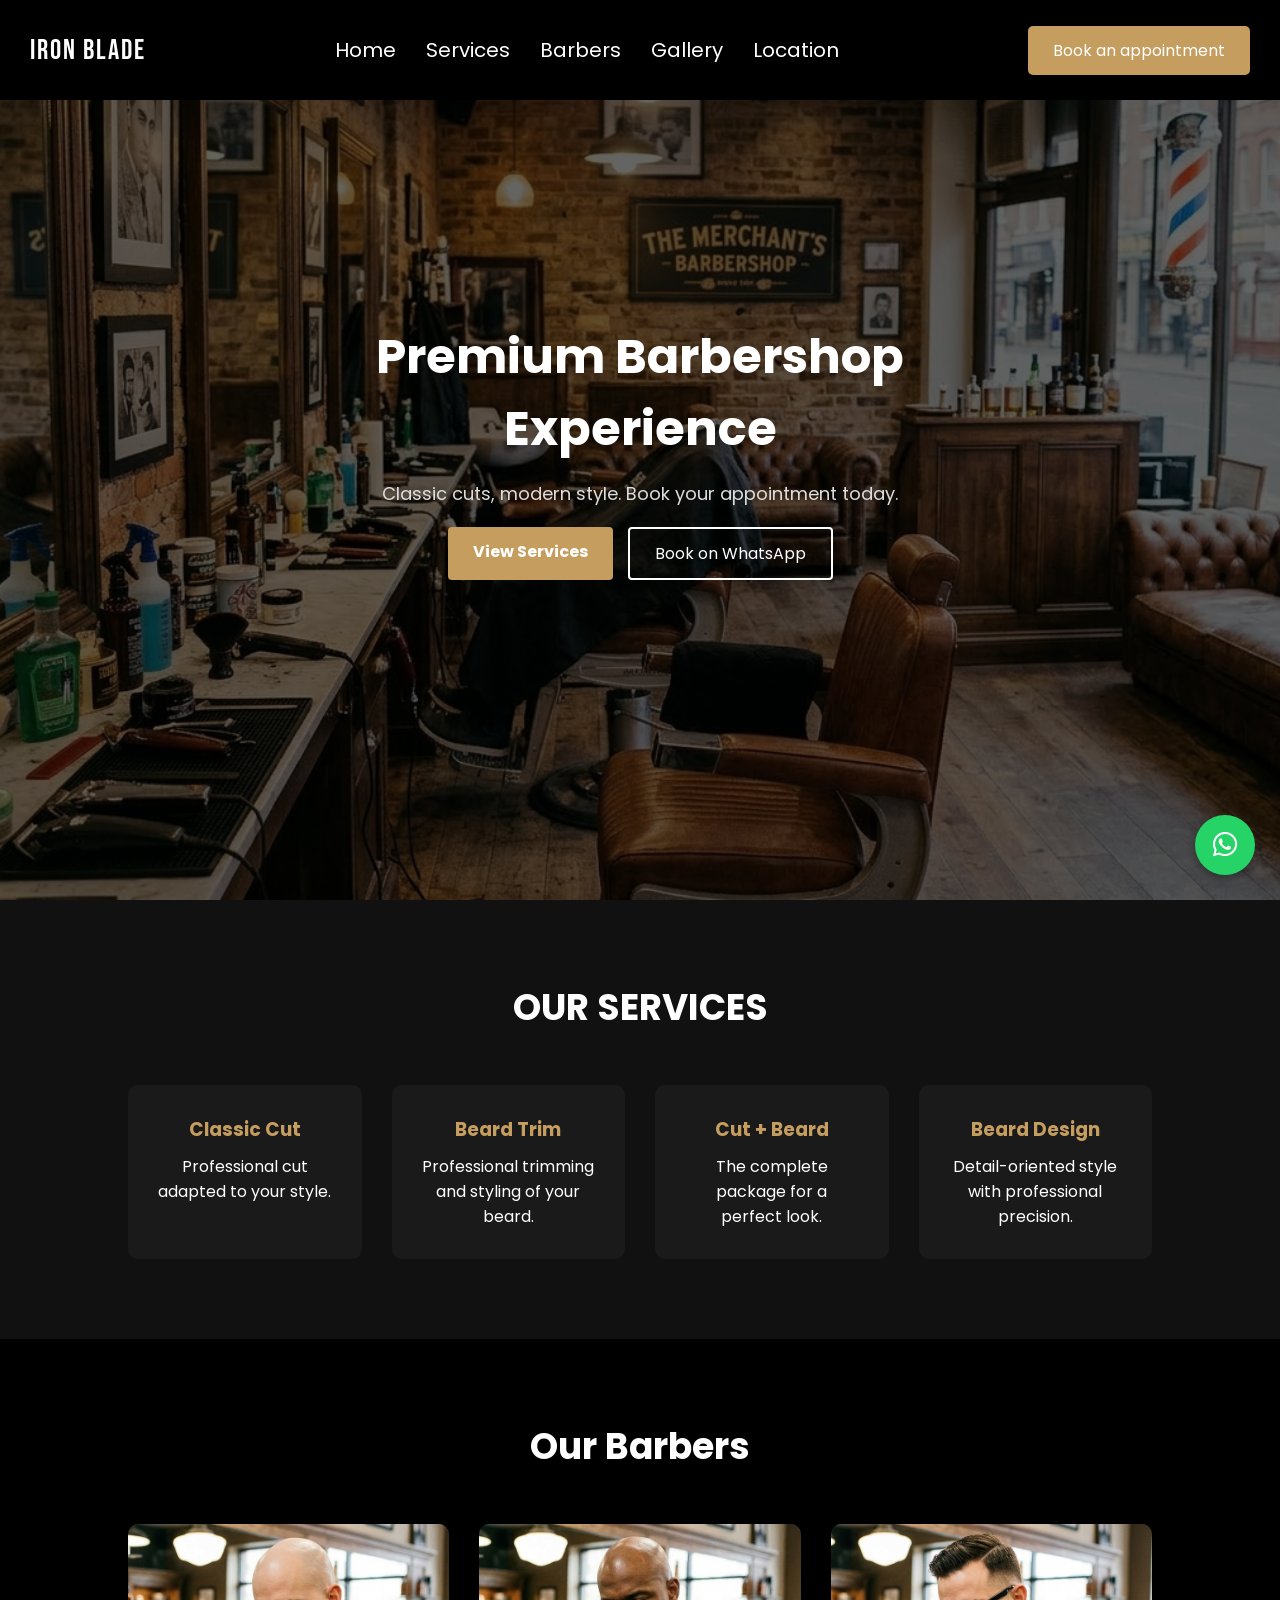
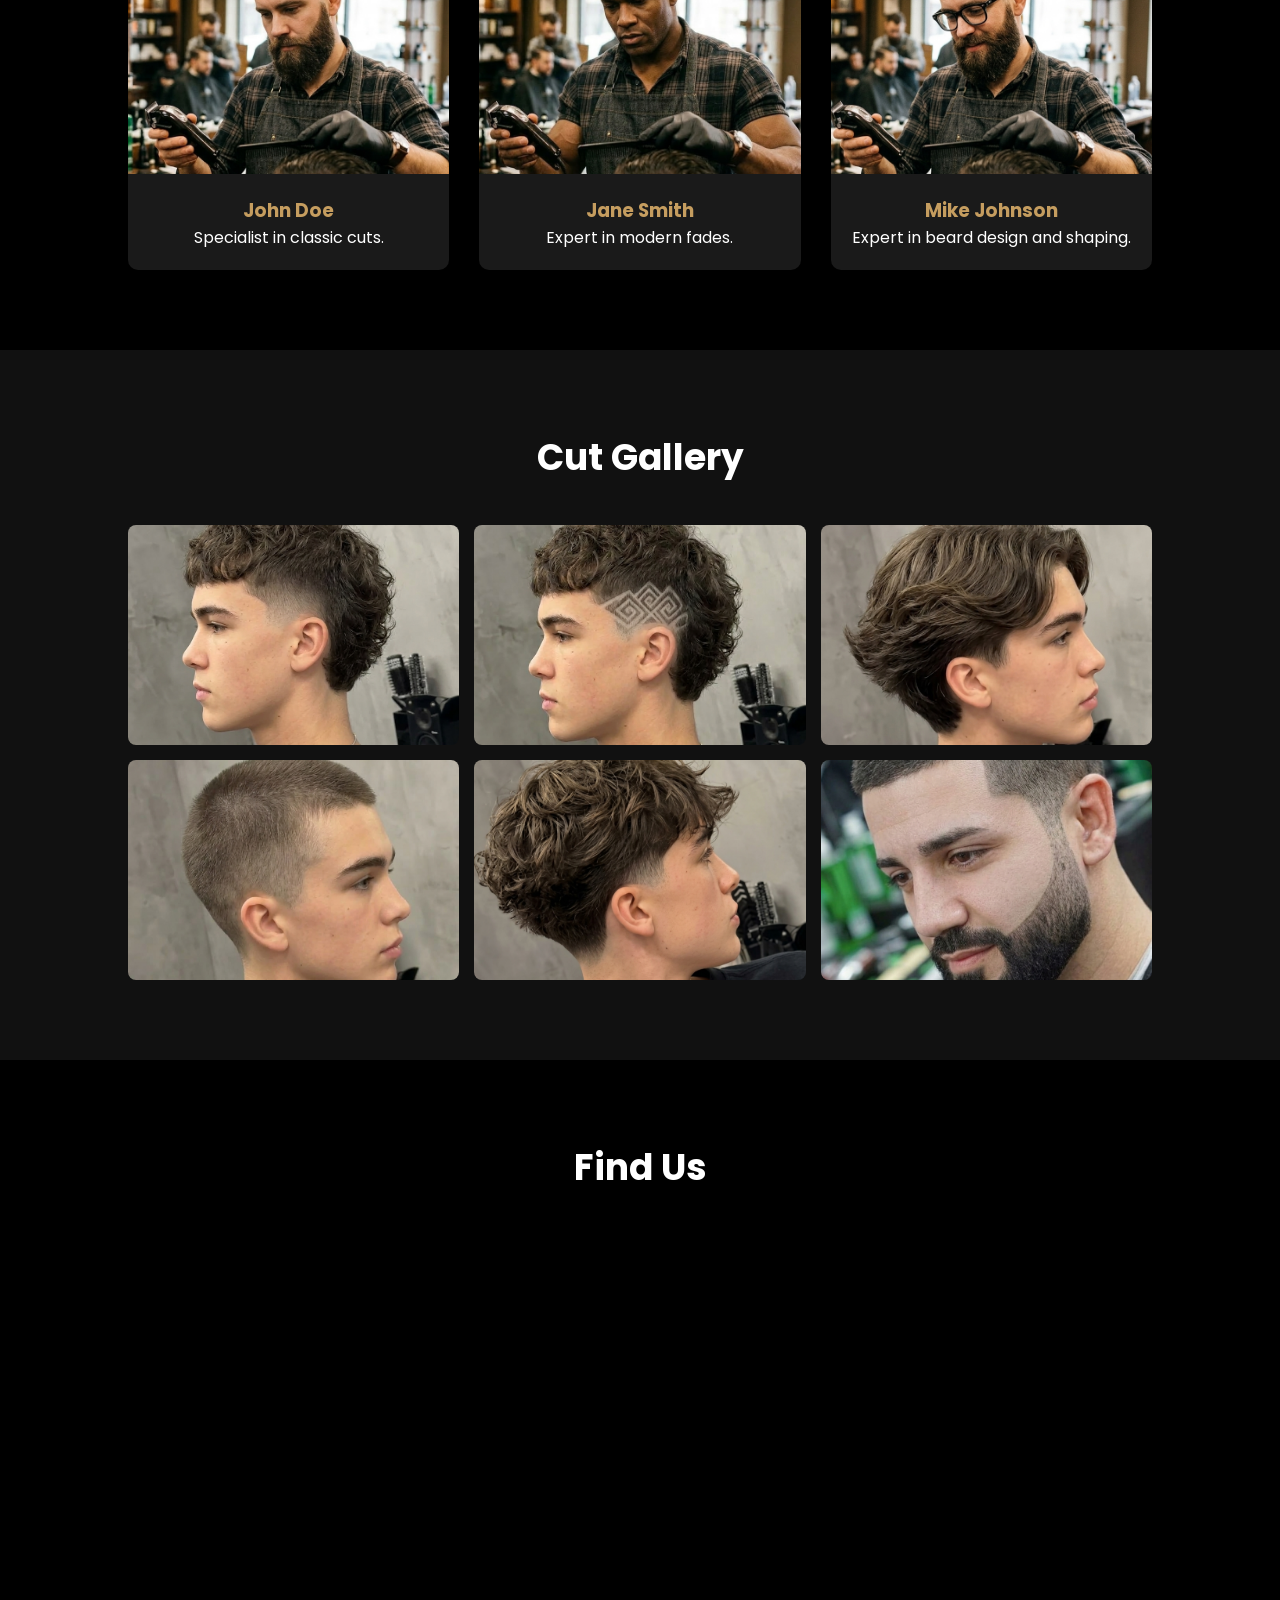
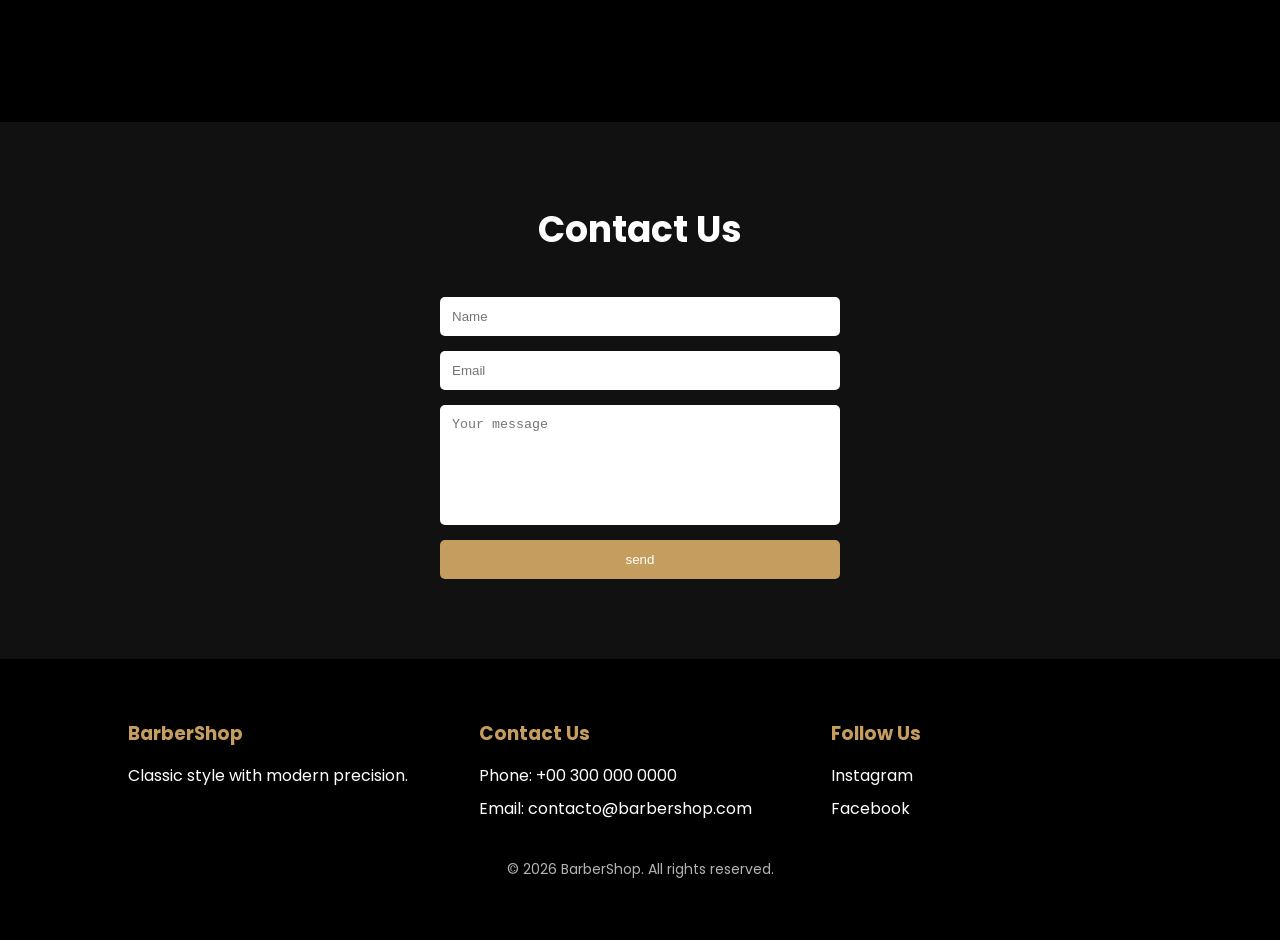
<file: index.html>
<!DOCTYPE html>
<html lang="es">
<head>
  <meta charset="UTF-8">
  <meta name="viewport" content="width=device-width, initial-scale=1.0">
  <title>Iron Blade Barber Shop</title>

  <!-- Google Fonts -->
  <link href="https://fonts.googleapis.com/css2?family=Bebas+Neue&family=Poppins:wght@300;400;500;600&display=swap" rel="stylesheet">

  <!-- CSS -->
  <link rel="stylesheet" href="css/styles.css">
  <link rel="stylesheet" href="https://cdnjs.cloudflare.com/ajax/libs/font-awesome/6.5.0/css/all.min.css">
</head>

<body>

<header>

<nav class="navbar">

<div class="logo">Iron Blade</div>

<div class="menu-toggle">☰</div>

<ul class="nav-links">
<li><a href="#inicio">Home</a></li>
<li><a href="#servicios">Services</a></li>
<li><a href="#barberos">Barbers</a></li>
<li><a href="#galeria">Gallery</a></li>
<li><a href="#ubicacion">Location</a></li>
</ul>

<a href="https://wa.me/003000000000" class="hero-btn" target="_blank" rel="noopener noreferrer">
Book an appointment
</a>

</nav>

</header>
<section class="hero" id="inicio">

<div class="hero-overlay"></div>

<div class="hero-content">

<h1>Premium Barbershop Experience</h1>

<p>Classic cuts, modern style. Book your appointment today.</p>

<div class="hero-buttons">

<a href="#servicios" class="btn-primary">View Services</a>

<a href="https://wa.me/003000000000" class="btn-secondary" target="_blank">
Book on WhatsApp
</a>

</div>

</div>

</section>
<section class="services reveal" id="servicios">

<h2>OUR SERVICES</h2>

<div class="services-container">

<div class="service-card">
<h3>Classic Cut</h3>
<p>Professional cut adapted to your style.</p>
</div>

<div class="service-card">
<h3>Beard Trim</h3>
<p>Professional trimming and styling of your beard.</p>
</div>

<div class="service-card">
<h3>Cut + Beard</h3>
<p>The complete package for a perfect look.</p>
</div>

<div class="service-card">
<h3>Beard Design</h3>
<p>Detail-oriented style with professional precision.</p>
</div>

</div>

</section>
<section class="team reveal" id="barberos">

<h2>Our Barbers</h2>

<div class="team-container">

<div class="barber-card">
<img src="images/b1.png" alt="Barbero 1">
<h3>John Doe</h3>
<p>Specialist in classic cuts.</p>
</div>

<div class="barber-card">
<img src="images/b2.png" alt="Barbero 2">
<h3>Jane Smith</h3>
<p>Expert in modern fades.</p>
</div>

<div class="barber-card">
<img src="images/b3.png" alt="Barbero 3">
<h3>Mike Johnson</h3>
<p>Expert in beard design and shaping.</p>
</div>

</div>

</section>
<section class="gallery reveal" id="galeria">

<h2>Cut Gallery</h2>

<div class="gallery-container">

<img src="images/c1.png" alt="Corte 1">
<img src="images/c2.png" alt="Corte 2">
<img src="images/c3.png" alt="Corte 3">
<img src="images/c4.png" alt="Corte 4">
<img src="images/c5.png" alt="Corte 5">
<img src="images/c6.png" alt="Corte 6">

</div>

</section>
<a href="https://wa.me/573000000000" class="whatsapp-btn" target="_blank" rel="noopener noreferrer">
<i class="fab fa-whatsapp"></i>
</a>
<section class="location reveal" id="ubicacion">

<h2>Find Us</h2>

<div class="map-container">

<iframe 
src="https://www.google.com/maps?q=Miami&output=embed"
width="100%" 
height="400" 
style="border:0;" 
allowfullscreen="" 
loading="lazy">
</iframe>

</div>

</section>
<section class="contact reveal" id="contacto">

<h2>Contact Us</h2>

<div class="contact-container">

<form>

<input type="text" placeholder="Name" required>

<input type="email" placeholder="Email" required>

<textarea placeholder="Your message"></textarea>

<button type="submit">send</button>

</form>

</div>

</section>
<footer class="footer">

<div class="footer-container">

<div class="footer-section">
<h3>BarberShop</h3>
<p>Classic style with modern precision.</p>
</div>

<div class="footer-section">
<h3>Contact Us</h3>
<p>Phone: +00 300 000 0000</p>
<p>Email: contacto@barbershop.com</p>
</div>

<div class="footer-section">
<h3>Follow Us</h3>
<p>Instagram</p>
<p>Facebook</p>
</div>

</div>

<p class="copyright">
© 2026 BarberShop. All rights reserved.
</p>

</footer>
<script src="js/script.js"></script>
</body>
</html>
</file>
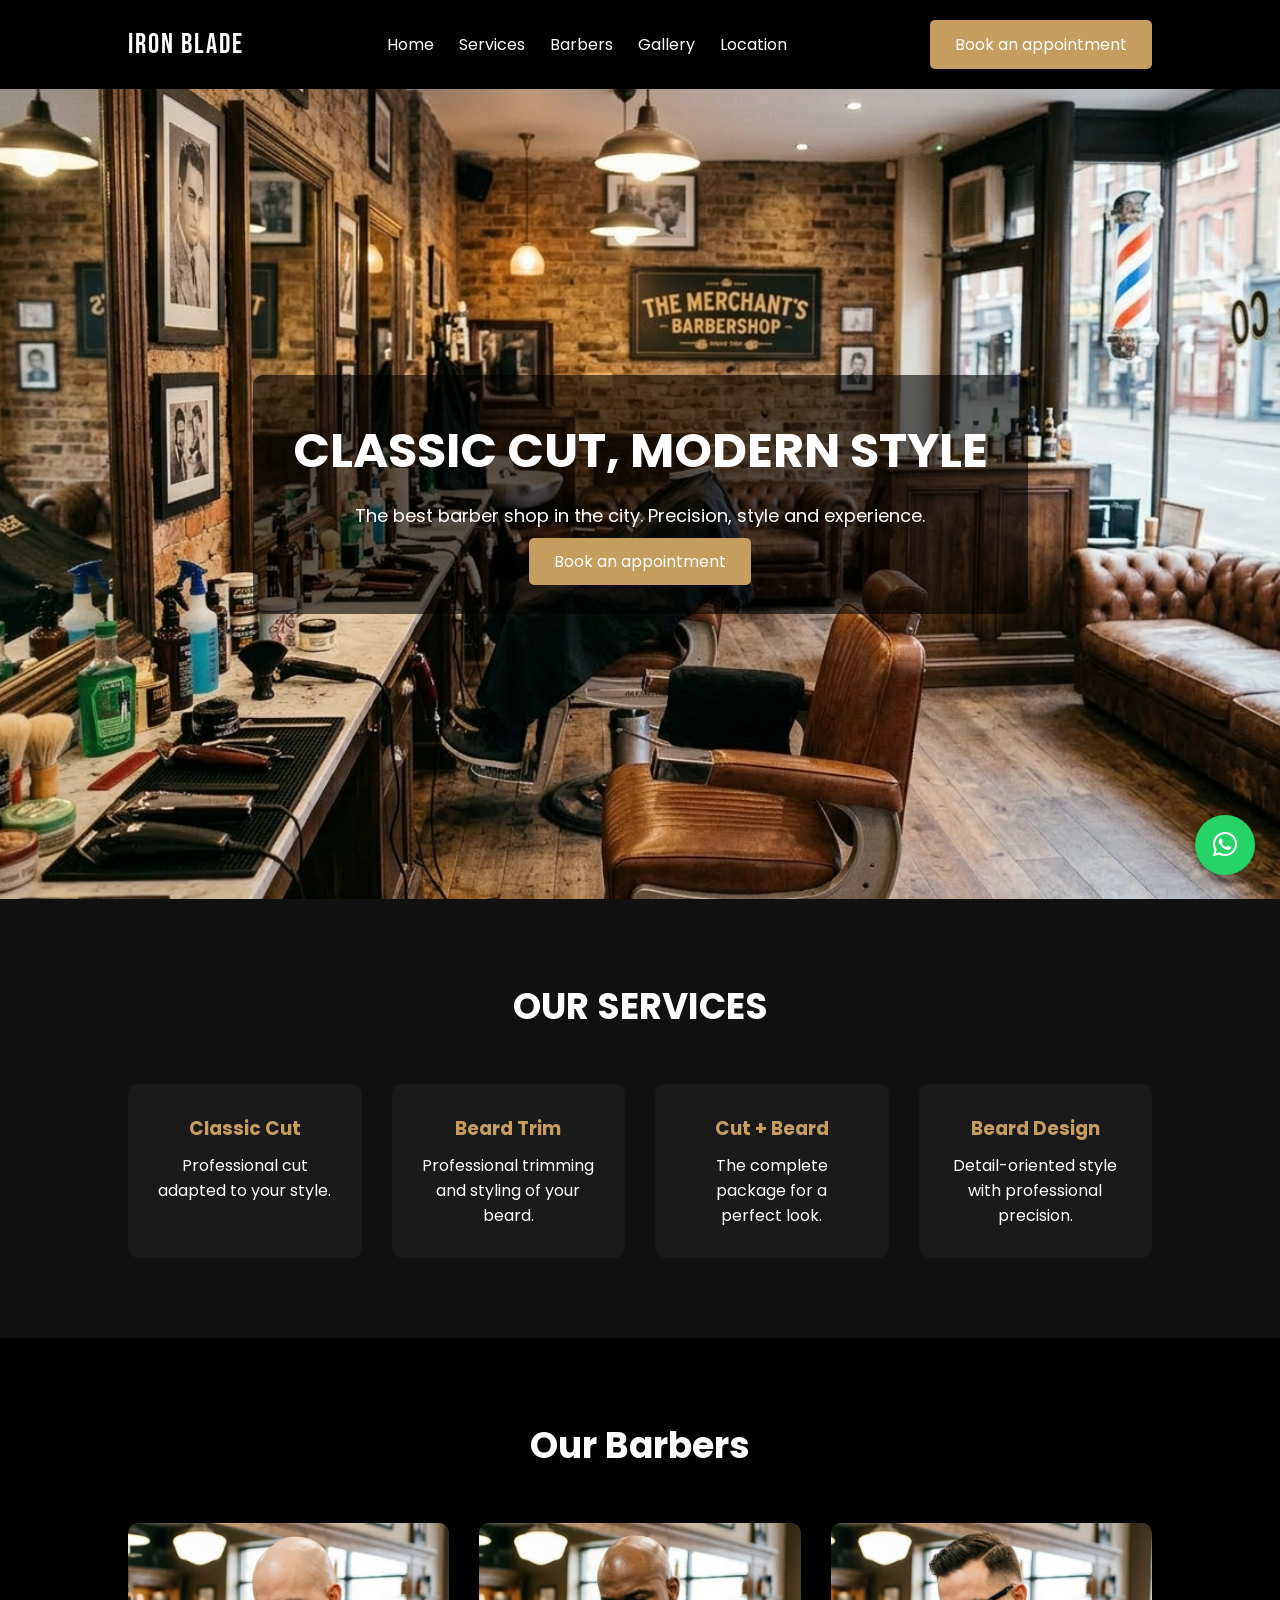
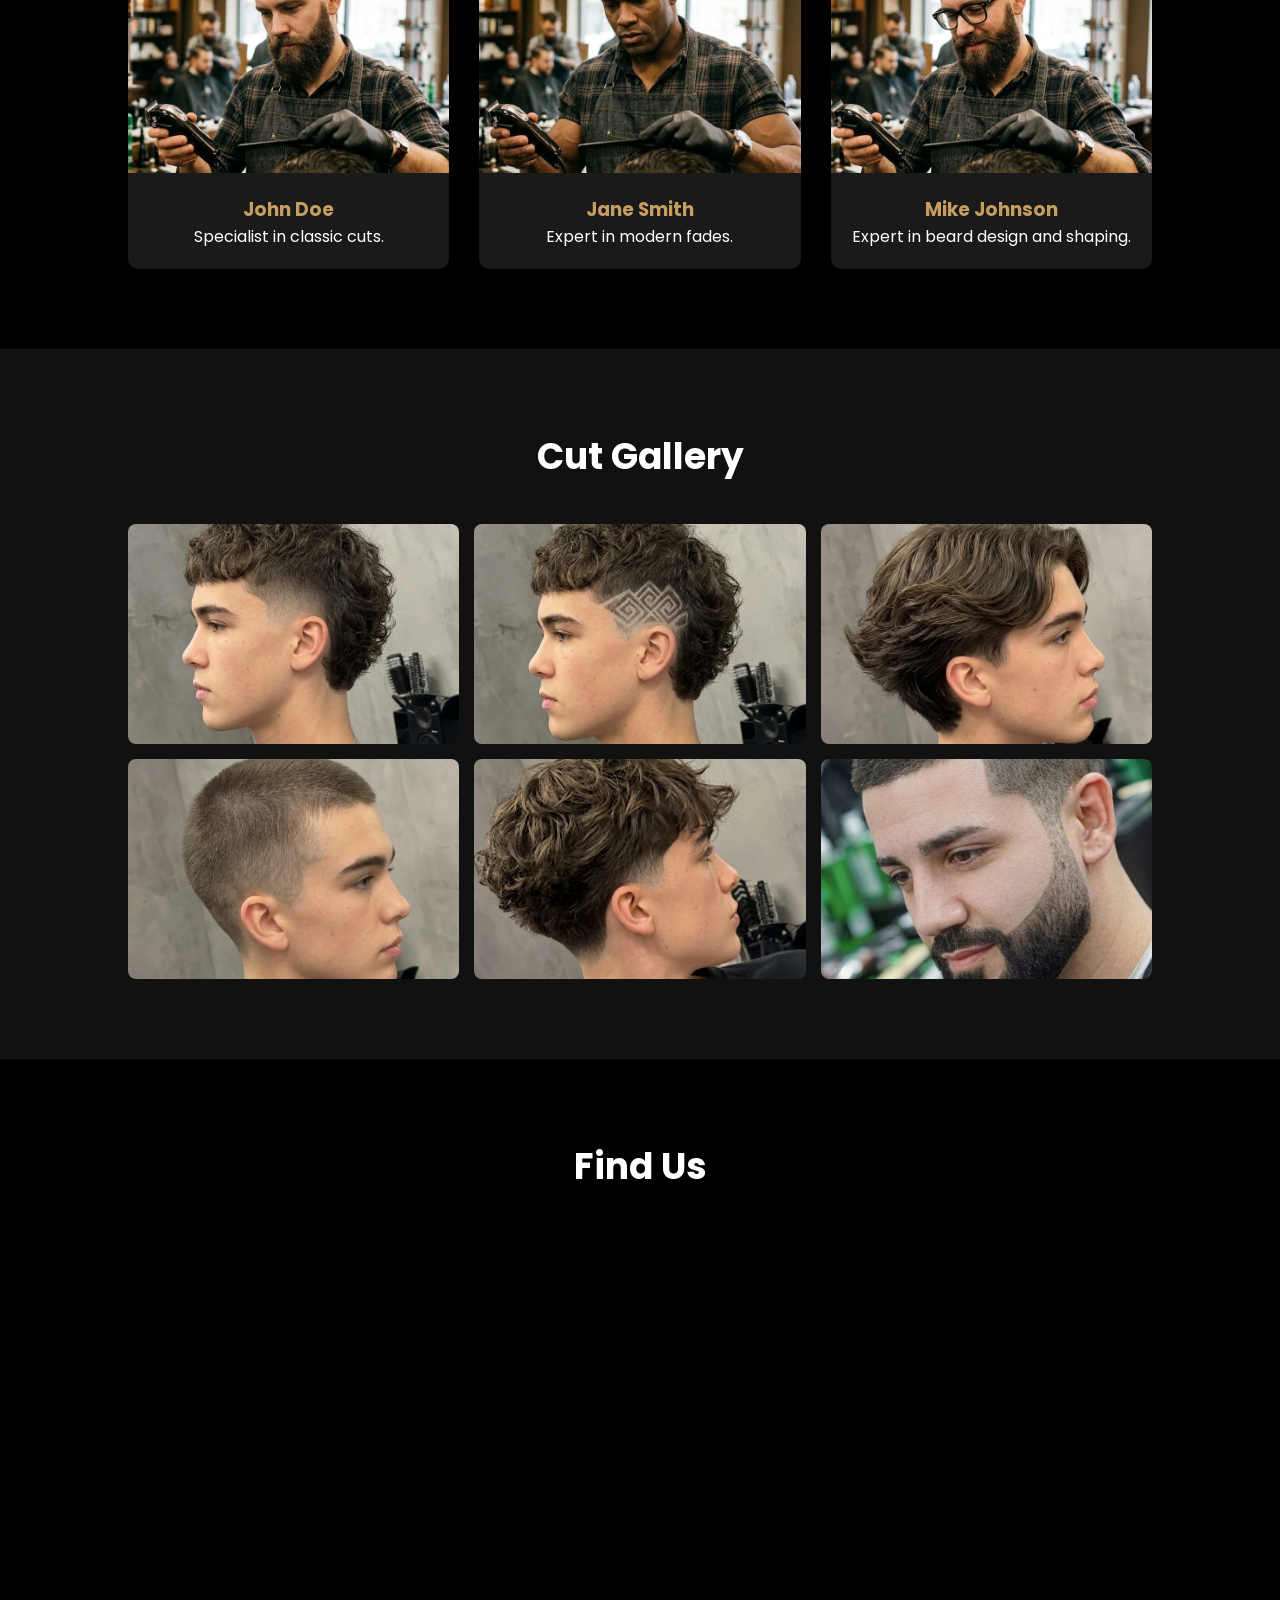
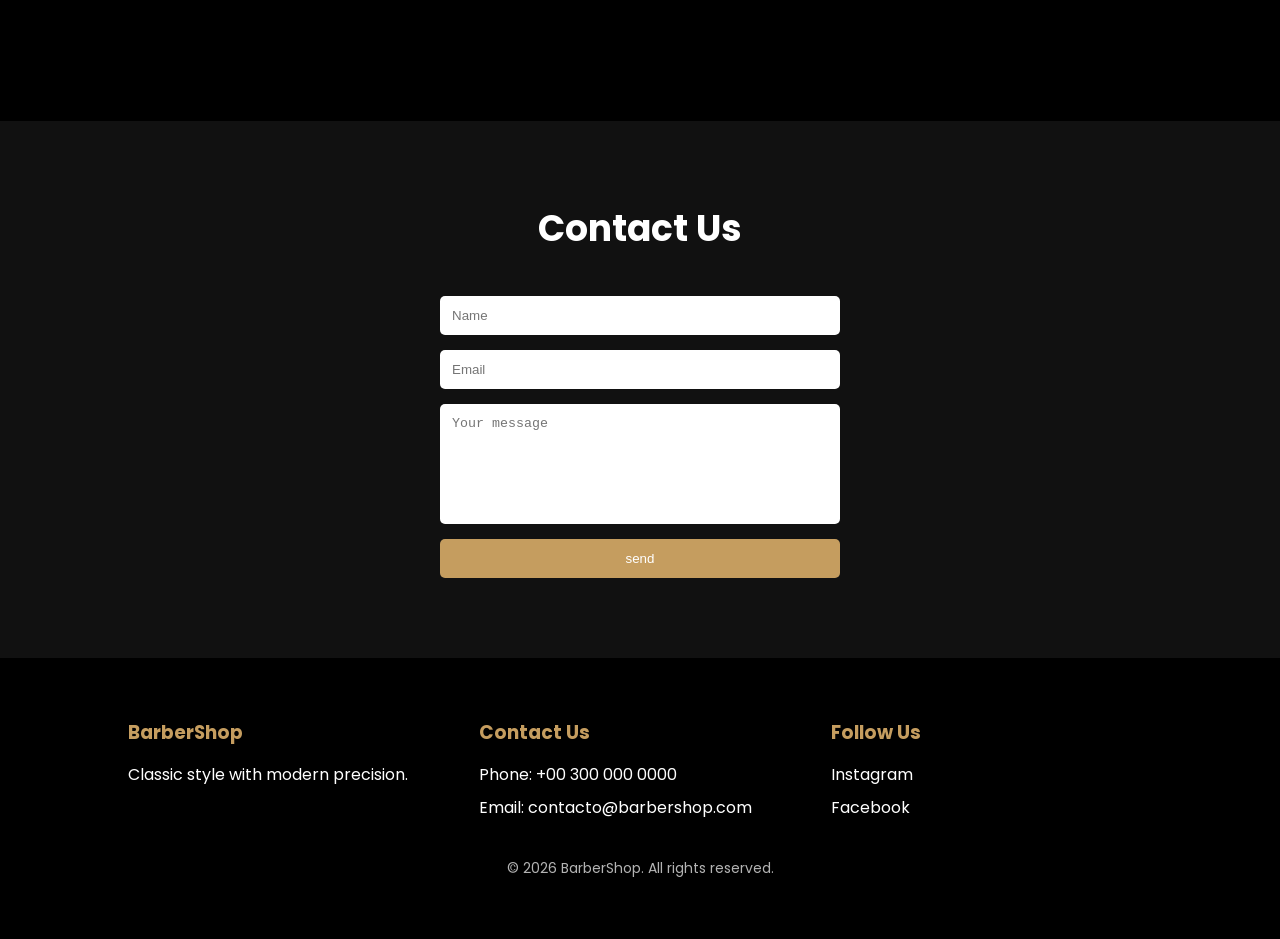
<file: FIRSTONE/index.html>
<!DOCTYPE html>
<html lang="es">
<head>
  <meta charset="UTF-8">
  <meta name="viewport" content="width=device-width, initial-scale=1.0">
  <title>Iron Blade Barber Shop</title>

  <!-- Google Fonts -->
  <link href="https://fonts.googleapis.com/css2?family=Bebas+Neue&family=Poppins:wght@300;400;500;600&display=swap" rel="stylesheet">

  <!-- CSS -->
  <link rel="stylesheet" href="css/styles.css">
  <link rel="stylesheet" href="https://cdnjs.cloudflare.com/ajax/libs/font-awesome/6.5.0/css/all.min.css">
</head>

<body>

<header>

<nav class="navbar">

<div class="logo">Iron Blade</div>

<ul class="nav-links">
<li><a href="#inicio">Home</a></li>
<li><a href="#servicios">Services</a></li>
<li><a href="#barberos">Barbers</a></li>
<li><a href="#galeria">Gallery</a></li>
<li><a href="#ubicacion">Location</a></li>
</ul>

<a href="https://wa.me/003000000000" class="hero-btn" target="_blank" rel="noopener noreferrer">
Book an appointment
</a>

</nav>

</header>
<section class="hero" id="inicio">

<div class="hero-content">

<h1>CLASSIC CUT, MODERN STYLE</h1>

<p>The best barber shop in the city. Precision, style and experience.</p>

<a href="https://wa.me/003000000000" class="hero-btn" target="_blank" rel="noopener noreferrer">
Book an appointment
</a>

</div>

</section>
<section class="services reveal" id="servicios">

<h2>OUR SERVICES</h2>

<div class="services-container">

<div class="service-card">
<h3>Classic Cut</h3>
<p>Professional cut adapted to your style.</p>
</div>

<div class="service-card">
<h3>Beard Trim</h3>
<p>Professional trimming and styling of your beard.</p>
</div>

<div class="service-card">
<h3>Cut + Beard</h3>
<p>The complete package for a perfect look.</p>
</div>

<div class="service-card">
<h3>Beard Design</h3>
<p>Detail-oriented style with professional precision.</p>
</div>

</div>

</section>
<section class="team reveal" id="barberos">

<h2>Our Barbers</h2>

<div class="team-container">

<div class="barber-card">
<img src="images/b1.png" alt="Barbero 1">
<h3>John Doe</h3>
<p>Specialist in classic cuts.</p>
</div>

<div class="barber-card">
<img src="images/b2.png" alt="Barbero 2">
<h3>Jane Smith</h3>
<p>Expert in modern fades.</p>
</div>

<div class="barber-card">
<img src="images/b3.png" alt="Barbero 3">
<h3>Mike Johnson</h3>
<p>Expert in beard design and shaping.</p>
</div>

</div>

</section>
<section class="gallery reveal" id="galeria">

<h2>Cut Gallery</h2>

<div class="gallery-container">

<img src="images/c1.png" alt="Corte 1">
<img src="images/c2.png" alt="Corte 2">
<img src="images/c3.png" alt="Corte 3">
<img src="images/c4.png" alt="Corte 4">
<img src="images/c5.png" alt="Corte 5">
<img src="images/c6.png" alt="Corte 6">

</div>

</section>
<a href="https://wa.me/573000000000" class="whatsapp-btn" target="_blank" rel="noopener noreferrer">
<i class="fab fa-whatsapp"></i>
</a>
<section class="location reveal" id="ubicacion">

<h2>Find Us</h2>

<div class="map-container">

<iframe 
src="https://www.google.com/maps?q=Miami&output=embed"
width="100%" 
height="400" 
style="border:0;" 
allowfullscreen="" 
loading="lazy">
</iframe>

</div>

</section>
<section class="contact reveal" id="contacto">

<h2>Contact Us</h2>

<div class="contact-container">

<form>

<input type="text" placeholder="Name" required>

<input type="email" placeholder="Email" required>

<textarea placeholder="Your message"></textarea>

<button type="submit">send</button>

</form>

</div>

</section>
<footer class="footer">

<div class="footer-container">

<div class="footer-section">
<h3>BarberShop</h3>
<p>Classic style with modern precision.</p>
</div>

<div class="footer-section">
<h3>Contact Us</h3>
<p>Phone: +00 300 000 0000</p>
<p>Email: contacto@barbershop.com</p>
</div>

<div class="footer-section">
<h3>Follow Us</h3>
<p>Instagram</p>
<p>Facebook</p>
</div>

</div>

<p class="copyright">
© 2026 BarberShop. All rights reserved.
</p>

</footer>
<script src="js/script.js"></script>
</body>
</html>
</file>
<file: css/styles.css>
html{
scroll-behavior:smooth;
}
body {
background: #111;
color: white;
font-family: 'Poppins', sans-serif;
}
/* RESET */

*{
margin:0;
padding:0;
box-sizing:border-box;
}

/* NAVBAR */
header{
position:sticky;
top:0;
z-index:1000;
background:#000;
}
.menu-toggle{
font-size:28px;
cursor:pointer;
color:white;
display:none;
}

.navbar{
display:flex;
justify-content:space-between;
align-items:center;
padding:15px 30px;
position:fixed;
width:100%;
top:0;
left:0;
background:black;
z-index:1000;
}

/* LOGO */

.logo{
font-family:'Bebas Neue', sans-serif;
font-size:28px;
letter-spacing:2px;
}

/* LINKS */
.menu-toggle{
display:none;
}
.nav-links{
display:flex;
gap:30px;
list-style:none;
}
.nav-links.active{
right:0;
}

.nav-links li{
margin:20px 0;
}

.nav-links a{
font-size:20px;
color:white;
text-decoration:none;
transition:0.2s;
}

.nav-links a:hover{
color:#c59d5f;
}

/* BOTON */

.btn-reserva{
background:#c59d5f;
padding:10px 20px;
border-radius:5px;
text-decoration:none;
color:white;
transition:0.3s;
}

.btn-reserva:hover{
background:#e0b46d;
}
/* HERO */

.hero{
height:100vh;
background:url('../images/bg.png') center/cover no-repeat;
display:flex;
align-items:center;
justify-content:center;
text-align:center;
position: relative;
color: white;
}
.hero-overlay{
position:absolute;
top:0;
left:0;
width:100%;
height:100%;
background:rgba(0,0,0,0.6);
}
.hero-content{
position:relative;
z-index:2;
max-width:700px;
padding:20px;
}
.hero-content h1{
font-size:48px;
margin-bottom:20px;
}
.hero-content p{
font-size:18px;
margin-bottom:30px;
color:#ddd;
}
.hero-buttons{
display:flex;
gap:15px;
justify-content:center;
flex-wrap:wrap;
}
.hero h1{
font-size:48px;
margin-bottom:15px;
}

.hero p{
font-size:18px;
margin-bottom:20px;
}

.hero-btn{
background:#c59d5f;
padding:12px 25px;
text-decoration:none;
color:white;
border-radius:5px;
transition:0.3s;
}

.hero-btn:hover{
background:#e0b46d;
}
.btn-primary{
background:#c59d5f;
color:white;
padding:12px 25px;
text-decoration:none;
border-radius:4px;
font-weight:bold;
}
.btn-secondary{
background:transparent;
border:2px solid white;
color:white;
padding:12px 25px;
text-decoration:none;
border-radius:4px;
}
/* SERVICES */

.services{
padding:80px 10%;
background:#111;
text-align:center;
}

.services h2{
font-size:36px;
margin-bottom:50px;
}

.services-container{
display:grid;
grid-template-columns:repeat(auto-fit,minmax(220px,1fr));
gap:30px;
}

.service-card{
background:#1a1a1a;
padding:30px;
border-radius:10px;
transition:0.3s;
}

.service-card:hover{
transform:translateY(-10px);
background:#222;
}

.service-card h3{
margin-bottom:10px;
color:#c59d5f;
}
/* TEAM */

.team{
padding:80px 10%;
background:#000;
text-align:center;
}

.team h2{
font-size:36px;
margin-bottom:50px;
}

.team-container{
display:grid;
grid-template-columns:repeat(auto-fit,minmax(250px,1fr));
gap:30px;
}

.barber-card{
background:#1a1a1a;
border-radius:10px;
overflow:hidden;
transition:0.3s;
}

.barber-card img{
width:100%;
height:250px;
object-fit:cover;
}

.barber-card h3{
margin-top:15px;
color:#c59d5f;
}

.barber-card p{
padding-bottom:20px;
}

.barber-card:hover{
transform:translateY(-10px);
}
/* GALLERY */

.gallery{
padding:80px 10%;
background:#111;
text-align:center;
}

.gallery h2{
font-size:36px;
margin-bottom:40px;
}

.gallery-container{
display:grid;
grid-template-columns:repeat(auto-fit,minmax(250px,1fr));
gap:15px;
}

.gallery-container img{
width:100%;
height:220px;
object-fit:cover;
border-radius:8px;
transition:0.3s;
}

.gallery-container img:hover{
transform:scale(1.05);
}
/* WHATSAPP BUTTON */

.whatsapp-btn{
position:fixed;
bottom:25px;
right:25px;
background:#25D366;
color:white;
font-size:28px;
width:60px;
height:60px;
display:flex;
align-items:center;
justify-content:center;
border-radius:50%;
text-decoration:none;
box-shadow:0 4px 10px rgba(0,0,0,0.3);
transition:0.3s;
}

.whatsapp-btn:hover{
transform:scale(1.1);
}
/* LOCATION */

.location{
padding:80px 10%;
background:#000;
text-align:center;
}

.location h2{
font-size:36px;
margin-bottom:40px;
}

.map-container{
border-radius:10px;
overflow:hidden;
}
/* CONTACT */

.contact{
padding:80px 10%;
background:#111;
text-align:center;
}

.contact h2{
font-size:36px;
margin-bottom:40px;
}

.contact-container{
display:flex;
justify-content:center;
}

form{
display:flex;
flex-direction:column;
width:400px;
gap:15px;
}

input, textarea{
padding:12px;
border:none;
border-radius:5px;
}

textarea{
height:120px;
resize:none;
}

button{
background:#c59d5f;
color:white;
border:none;
padding:12px;
border-radius:5px;
cursor:pointer;
transition:0.3s;
}

button:hover{
background:#e0b46d;
}
/* FOOTER */

.footer{
background:#000;
padding:60px 10%;
color:white;
}

.footer-container{
display:grid;
grid-template-columns:repeat(auto-fit,minmax(200px,1fr));
gap:30px;
margin-bottom:30px;
}

.footer-section h3{
color:#c59d5f;
margin-bottom:15px;
}

.footer-section p{
margin-bottom:8px;
}

.copyright{
text-align:center;
font-size:14px;
opacity:0.7;
}
/* MOBILE */

@media (max-width: 768px){

.hero h1{
font-size:32px;
}

.hero p{
font-size:16px;
}

.services{
padding:60px 5%;
}

.team{
padding:60px 5%;
}

.gallery{
padding:60px 5%;
}

.location{
padding:60px 5%;
}

.contact{
padding:60px 5%;
}

form{
width:100%;
}

.hero-content{
padding:25px;
}

.menu-toggle{
display:block;
font-size:28px;
cursor:pointer;
color:white;
margin-right: 10px;
}

.nav-links{
position:fixed;
top:0;
right:-100%;
height:100vh;
width:70%;
background:#0b0b0b;
flex-direction:column;
align-items:center;
justify-content:center;
transition:0.4s ease;
}

.nav-links.active{
right:0;
}

}

.reveal{
opacity:0;
transform:translateY(40px);
transition:all 0.8s ease;
}

.reveal.active{
opacity:1;
transform:translateY(0);
}
@media (max-width:768px){

.hero-content h1{
font-size:32px;
}

.hero{
padding:0 20px;
}

}
</file>
<file: FIRSTONE/css/styles.css>
html{
scroll-behavior:smooth;
}
body {
background: #111;
color: white;
font-family: 'Poppins', sans-serif;
}
/* RESET */

*{
margin:0;
padding:0;
box-sizing:border-box;
}

/* NAVBAR */
header{
position:sticky;
top:0;
z-index:1000;
background:#000;
}

.navbar{
display:flex;
justify-content:space-between;
align-items:center;
padding:20px 10%;
background:#000;
position:sticky;
top:0;
z-index:1000;
}

/* LOGO */

.logo{
font-family:'Bebas Neue', sans-serif;
font-size:28px;
letter-spacing:2px;
}

/* LINKS */

.nav-links{
list-style:none;
display:flex;
gap:25px;
}

.nav-links a{
text-decoration:none;
color:white;
font-size:16px;
transition:0.3s;
}

.nav-links a:hover{
color:#c59d5f;
}

/* BOTON */

.btn-reserva{
background:#c59d5f;
padding:10px 20px;
border-radius:5px;
text-decoration:none;
color:white;
transition:0.3s;
}

.btn-reserva:hover{
background:#e0b46d;
}
/* HERO */

.hero{
height:90vh;
background:url('../images/bg.png') center/cover no-repeat;
display:flex;
align-items:center;
justify-content:center;
text-align:center;
}

.hero-content{
background:rgba(0,0,0,0.6);
padding:40px;
border-radius:10px;
}

.hero h1{
font-size:48px;
margin-bottom:15px;
}

.hero p{
font-size:18px;
margin-bottom:20px;
}

.hero-btn{
background:#c59d5f;
padding:12px 25px;
text-decoration:none;
color:white;
border-radius:5px;
transition:0.3s;
}

.hero-btn:hover{
background:#e0b46d;
}
/* SERVICES */

.services{
padding:80px 10%;
background:#111;
text-align:center;
}

.services h2{
font-size:36px;
margin-bottom:50px;
}

.services-container{
display:grid;
grid-template-columns:repeat(auto-fit,minmax(220px,1fr));
gap:30px;
}

.service-card{
background:#1a1a1a;
padding:30px;
border-radius:10px;
transition:0.3s;
}

.service-card:hover{
transform:translateY(-10px);
background:#222;
}

.service-card h3{
margin-bottom:10px;
color:#c59d5f;
}
/* TEAM */

.team{
padding:80px 10%;
background:#000;
text-align:center;
}

.team h2{
font-size:36px;
margin-bottom:50px;
}

.team-container{
display:grid;
grid-template-columns:repeat(auto-fit,minmax(250px,1fr));
gap:30px;
}

.barber-card{
background:#1a1a1a;
border-radius:10px;
overflow:hidden;
transition:0.3s;
}

.barber-card img{
width:100%;
height:250px;
object-fit:cover;
}

.barber-card h3{
margin-top:15px;
color:#c59d5f;
}

.barber-card p{
padding-bottom:20px;
}

.barber-card:hover{
transform:translateY(-10px);
}
/* GALLERY */

.gallery{
padding:80px 10%;
background:#111;
text-align:center;
}

.gallery h2{
font-size:36px;
margin-bottom:40px;
}

.gallery-container{
display:grid;
grid-template-columns:repeat(auto-fit,minmax(250px,1fr));
gap:15px;
}

.gallery-container img{
width:100%;
height:220px;
object-fit:cover;
border-radius:8px;
transition:0.3s;
}

.gallery-container img:hover{
transform:scale(1.05);
}
/* WHATSAPP BUTTON */

.whatsapp-btn{
position:fixed;
bottom:25px;
right:25px;
background:#25D366;
color:white;
font-size:28px;
width:60px;
height:60px;
display:flex;
align-items:center;
justify-content:center;
border-radius:50%;
text-decoration:none;
box-shadow:0 4px 10px rgba(0,0,0,0.3);
transition:0.3s;
}

.whatsapp-btn:hover{
transform:scale(1.1);
}
/* LOCATION */

.location{
padding:80px 10%;
background:#000;
text-align:center;
}

.location h2{
font-size:36px;
margin-bottom:40px;
}

.map-container{
border-radius:10px;
overflow:hidden;
}
/* CONTACT */

.contact{
padding:80px 10%;
background:#111;
text-align:center;
}

.contact h2{
font-size:36px;
margin-bottom:40px;
}

.contact-container{
display:flex;
justify-content:center;
}

form{
display:flex;
flex-direction:column;
width:400px;
gap:15px;
}

input, textarea{
padding:12px;
border:none;
border-radius:5px;
}

textarea{
height:120px;
resize:none;
}

button{
background:#c59d5f;
color:white;
border:none;
padding:12px;
border-radius:5px;
cursor:pointer;
transition:0.3s;
}

button:hover{
background:#e0b46d;
}
/* FOOTER */

.footer{
background:#000;
padding:60px 10%;
color:white;
}

.footer-container{
display:grid;
grid-template-columns:repeat(auto-fit,minmax(200px,1fr));
gap:30px;
margin-bottom:30px;
}

.footer-section h3{
color:#c59d5f;
margin-bottom:15px;
}

.footer-section p{
margin-bottom:8px;
}

.copyright{
text-align:center;
font-size:14px;
opacity:0.7;
}
/* MOBILE */

@media (max-width: 768px){

.hero h1{
font-size:32px;
}

.hero p{
font-size:16px;
}

.services{
padding:60px 5%;
}

.team{
padding:60px 5%;
}

.gallery{
padding:60px 5%;
}

.location{
padding:60px 5%;
}

.contact{
padding:60px 5%;
}

form{
width:100%;
}

.hero-content{
padding:25px;
}

}
.reveal{
opacity:0;
transform:translateY(40px);
transition:all 0.8s ease;
}

.reveal.active{
opacity:1;
transform:translateY(0);
}
</file>
